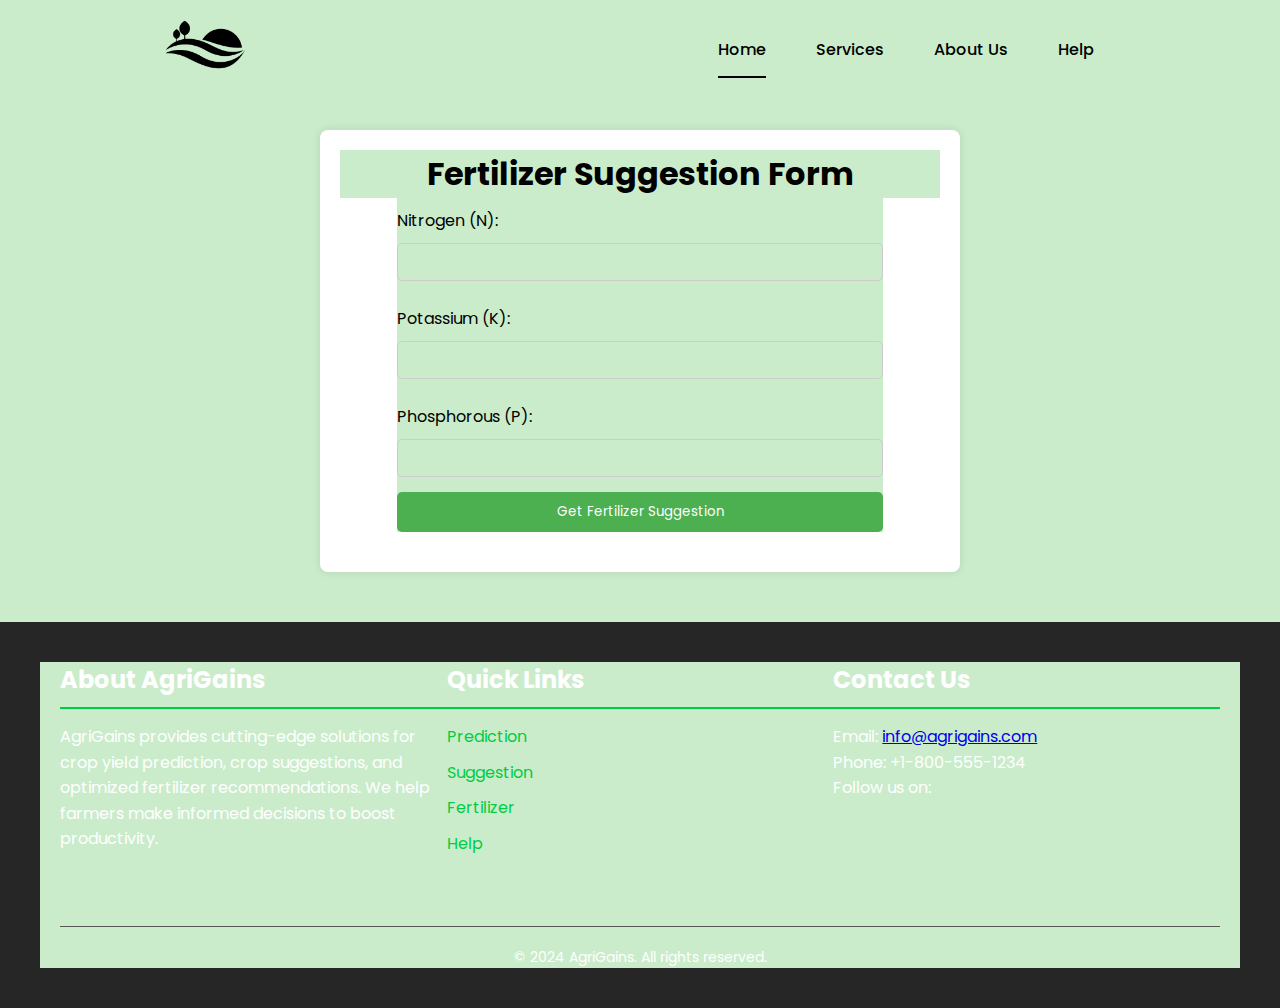
<file: templates/fertilizer.html>
<!DOCTYPE html>
<html lang="en">

<head>
    <meta charset="UTF-8">
       <link rel="icon" href="%PUBLIC_URL%/favicon.png" />
    <meta name="viewport" content="width=device-width, initial-scale=1.0">
<link rel="icon" type="image/x-icon" href="{{ url_for('static', filename='favicon.ico') }}">
    <title>Fertilizer Suggestion</title>

    <link rel="stylesheet" href="/static/css/fertilizer.css">
</head>

<body>

    <div class="wrapper">
        <nav class="nav">
            <div class="nav-logo">



                <img src="/static/images/logot.png" style="backdrop-filter: greyscale(1);" alt="LOGO">
                <h3 id="logoText">AGRIGAINS</h3>


            </div>
            <div class="nav-menu" id="navMenu">
                <ul>
                    <li><a href="/" class="link active">Home</a></li>
                    <li><a href="/services" class="link">Services</a></li>
                    <li><a href="/about" class="link">About Us</a></li>
                    <li><a href="/help" class="link">Help</a></li>
                </ul>
            </div>

            <div class="nav-menu-btn">
                <i class="bx bx-menu" onclick="myMenuFunction()"></i>

            </div>

        </nav>


        <div class="container" style="margin-top: 130px; text-align: center; align-items: center;">
            <h1>Fertilizer Suggestion Form</h1>
            <div id="fertilizerForm" style="display: inline-block; text-align: left;">
              
              <label for="nitrogen" style="display: block; margin-bottom: 10px;">Nitrogen (N):</label>
              <input type="number" id="nitrogen" name="nitrogen" required style="width: 100%; padding: 8px; margin-bottom: 15px;">
          
              <label for="potassium" style="display: block; margin-bottom: 10px;">Potassium (K):</label>
              <input type="number" id="potassium" name="potassium" required style="width: 100%; padding: 8px; margin-bottom: 15px;">
          
              <label for="phosphorous" style="display: block; margin-bottom: 10px;">Phosphorous (P):</label>
              <input type="number" id="phosphorous" name="phosphorous" required style="width: 100%; padding: 8px; margin-bottom: 15px;">
          
              <button id="btnSubmit" style="padding: 10px 20px; background-color: #4CAF50; color: white; border: none; border-radius: 5px; cursor: pointer; width: 100%;">Get Fertilizer Suggestion</button>
            </div>
          
            <div id="suggestionOutput"></div>
          </div>
          





        <!-- Footer Section -->
        <footer class="footer">
            <div class="footer-container">
                <div class="footer-columns">
                    <!-- Column 1: About AgriGains -->
                    <div class="footer-column">
                        <h3>About AgriGains</h3>
                        <p>AgriGains provides cutting-edge solutions for crop yield prediction, crop suggestions, and
                            optimized fertilizer recommendations. We help farmers make informed decisions to boost
                            productivity.</p>
                    </div>
                    <!-- Column 2: Quick Links -->
                    <div class="footer-column">
                        <h3>Quick Links</h3>
                        <ul>
                            <li><a href="/predictYield">Prediction</a></li>
                            <li><a href="/suggestion">Suggestion</a></li>
                            <li><a href="/fertilizer">Fertilizer</a></li>
                            <li><a href="/help">Help</a></li>
                        </ul>
                    </div>
                    <!-- Column 3: Contact Us -->
                    <div class="footer-column">
                        <h3>Contact Us</h3>
                        <p>Email: <a href="mailto:info@agrigains.com">info@agrigains.com</a></p>
                        <p>Phone: +1-800-555-1234</p>
                        <p>Follow us on:</p>
                        <div class="social-icons">
                            <a href="#"><i class="fab fa-facebook-f"></i></a>
                            <a href="#"><i class="fab fa-twitter"></i></a>
                            <a href="#"><i class="fab fa-linkedin-in"></i></a>
                        </div>
                    </div>
                </div>
                <div class="footer-bottom">
                    <p>&copy; 2024 AgriGains. All rights reserved.</p>
                </div>
            </div>
        </footer>




        <script>

            function myMenuFunction() {
                var i = document.getElementById("navMenu");

                if (i.className === "nav-menu") {
                    i.className += " responsive";
                } else {
                    i.className = "nav-menu";
                }
            }

        </script>


        <script>
            let logoText = document.getElementById("logoText");
            document.addEventListener("DOMContentLoaded", () => {
                logoText.classList.add("slide-in")
            })

        </script>
        <!-- 
    <script>
        document.getElementById("fertilizerForm").addEventListener("submit", function(event) {
    event.preventDefault();

    const temperature = document.getElementById("temperature").value;
    const humidity = document.getElementById("humidity").value;
    const moisture = document.getElementById("moisture").value;
    const soilType = document.getElementById("soilType").value;
    const cropType = document.getElementById("cropType").value;
    const nitrogen = document.getElementById("nitrogen").value;
    const potassium = document.getElementById("potassium").value;
    const phosphorous = document.getElementById("phosphorous").value;

    // Example logic to select fertilizer based on inputs
    let fertilizer = "No suggestion available";
    
    // Sample conditions based on the CSV file's data
    if (soilType === "Sandy" && cropType === "Maize" && nitrogen >= 30) {
        fertilizer = "Urea";
    } else if (soilType === "Loamy" && cropType === "Sugarcane" && phosphorous >= 30) {
        fertilizer = "DAP";
    } else if (soilType === "Black" && cropType === "Cotton" && potassium >= 9) {
        fertilizer = "14-35-14";
    }

    document.getElementById("suggestionOutput").innerText = "Recommended Fertilizer: " + fertilizer;
});

    </script> -->

        <script>
            // Smooth scroll for footer links
            document.querySelectorAll('.footer-column a').forEach(anchor => {
                anchor.addEventListener('click', function (e) {
                    e.preventDefault();
                    const target = document.querySelector(this.getAttribute('href'));
                    target.scrollIntoView({
                        behavior: 'smooth',
                        block: 'start'
                    });
                });
            });
        </script>
        
        <script>
            document.getElementById('btnSubmit').addEventListener('click', ()=>{
            const nitrogen = document.getElementById('nitrogen').value;
            const potassium = document.getElementById('potassium').value;
            const phosphorous = document.getElementById('phosphorous').value;

            const data = {
                nitrogen: nitrogen,
                potassium: potassium,
                phosphorous: phosphorous
            };
        
            // Fetch API request
            fetch('fertilizer_predict', {
                method: 'POST',
                mode: 'no-cors',
                headers: {
                    'Content-Type': 'application/json',
                },
                body: JSON.stringify(data)
            }).then((res)=>{
                return res.json()
            }).then((data)=>{
                // console.log(data)
                let suggestionOutput = document.getElementById("suggestionOutput");
                suggestionOutput.textContent = "We reccomend you to use this fertilizer: " + `"${data.result}"`;

            })
        })
        </script>

</body>

</html>
</file>
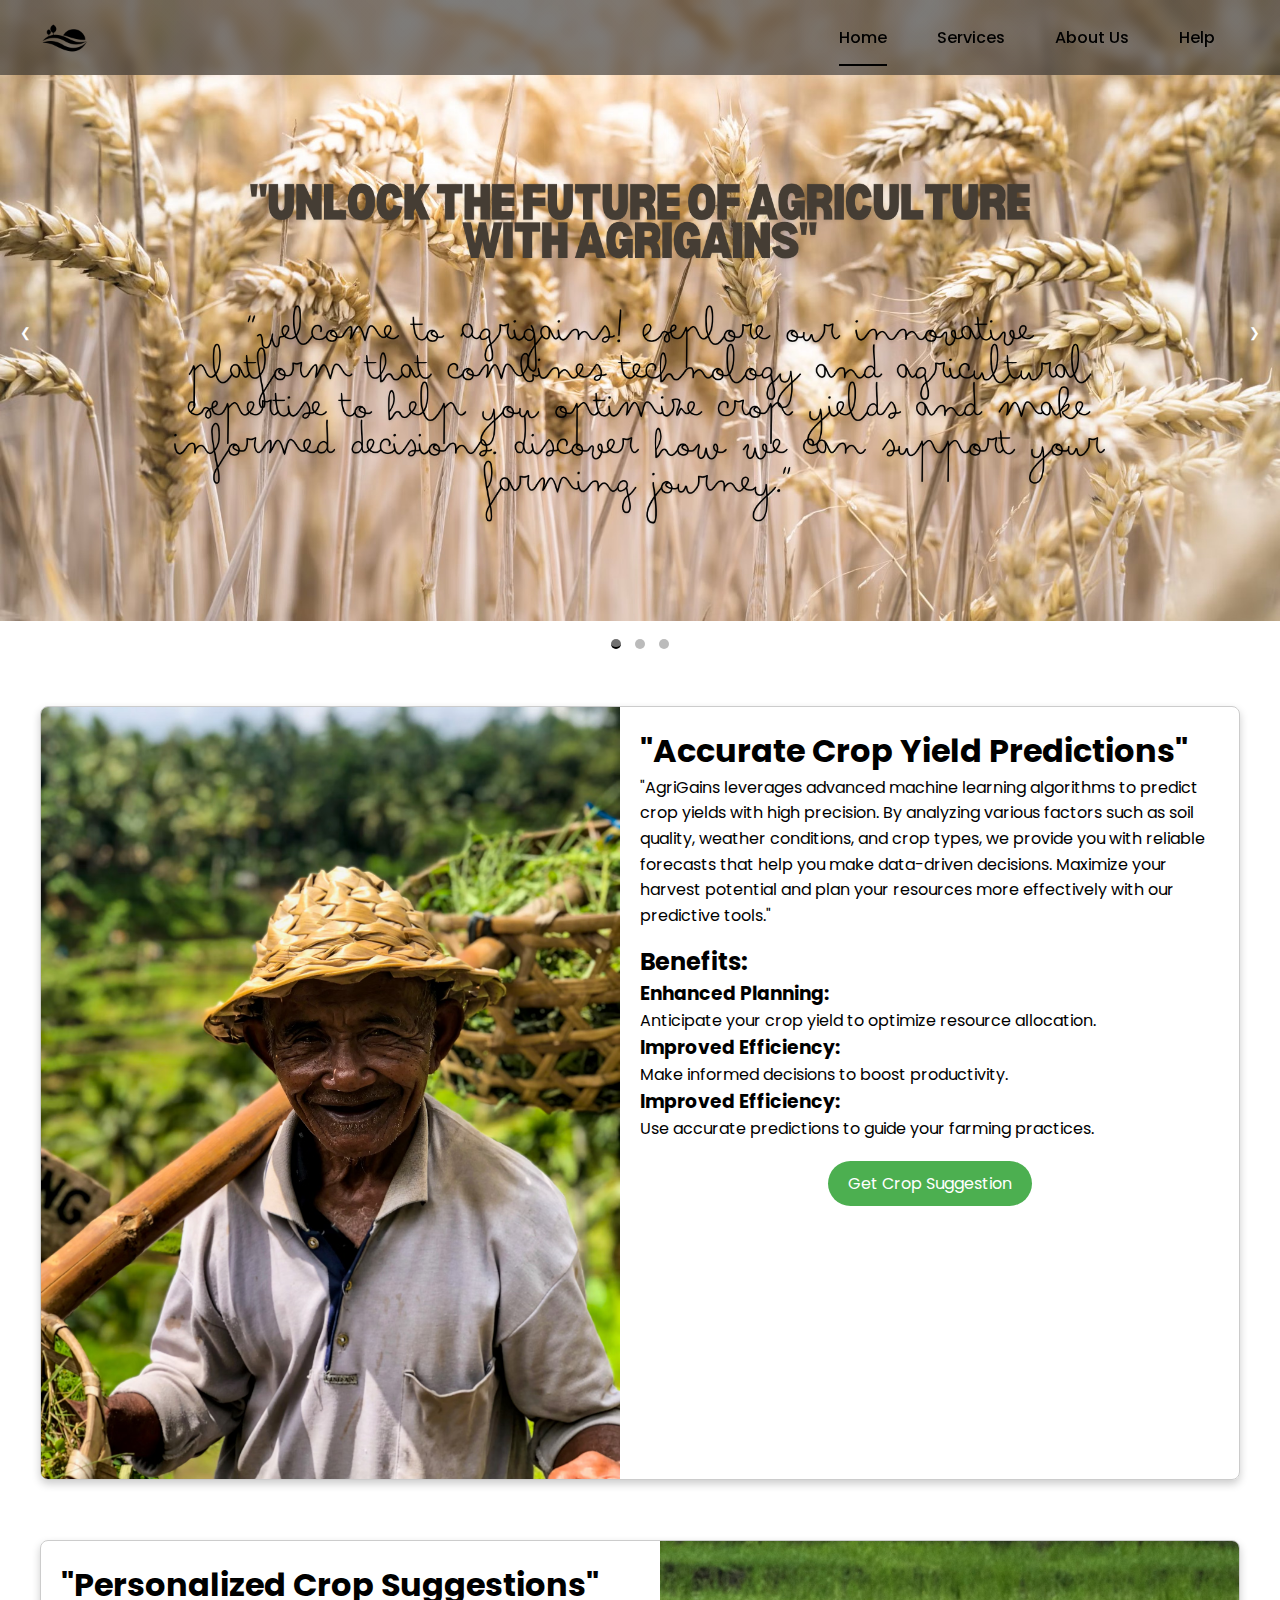
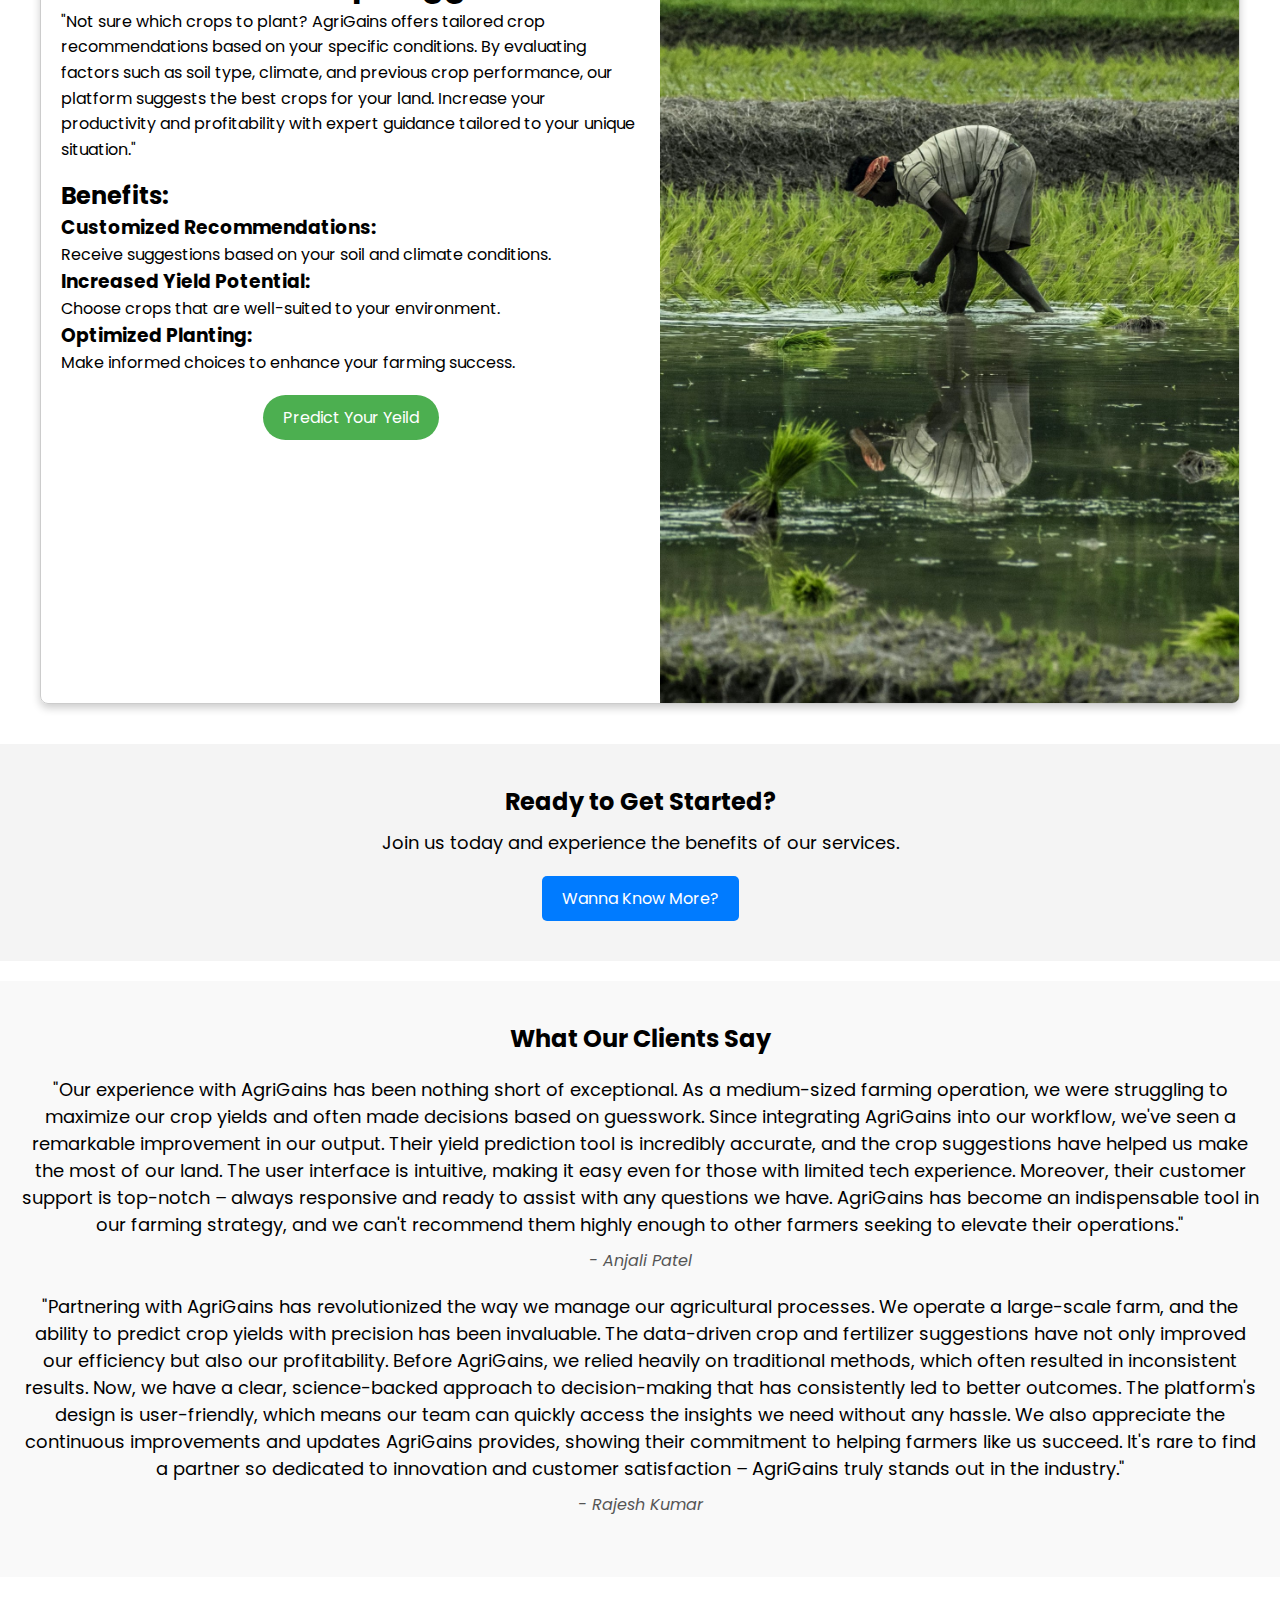
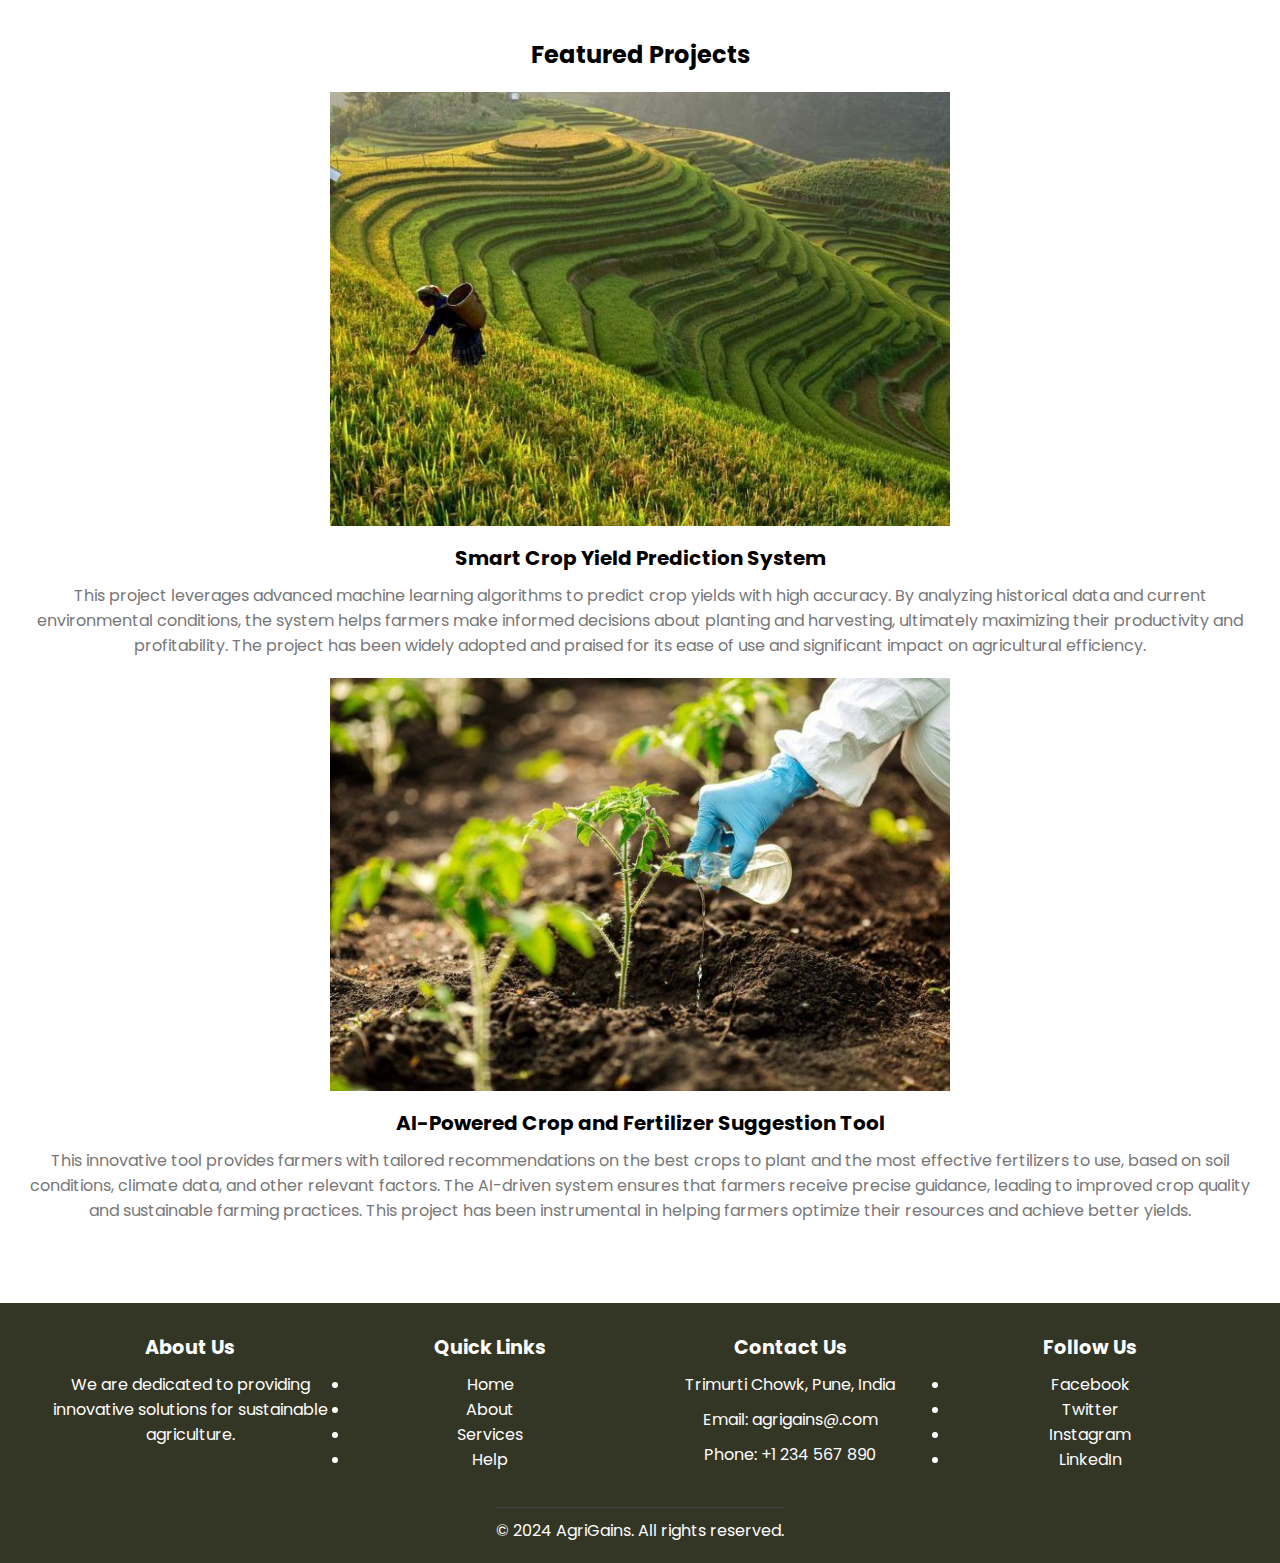
<file: templates/home.html>
<!DOCTYPE html>
<html lang="en">
<head>
    <meta charset="UTF-8">
       <link rel="icon" href="%PUBLIC_URL%/favicon.png" />
    <meta name="viewport" content="width=device-width, initial-scale=1.0">
    <link href='https://unpkg.com/boxicons@2.1.4/css/boxicons.min.css' rel='stylesheet'>
    <link rel="stylesheet" href="/static/css/style-home.css">
     <link rel="icon" type="image/x-icon" href="{{ url_for('static', filename='favicon.ico') }}">
    <title>AGRIGAINS | Home Page</title>
</head>
<body>
    <div class="wrapper">
    <nav class="nav">
        <div class="nav-logo">
       
          
            
                <img src="/static/images/logot.png" style="backdrop-filter: greyscale(1);" alt="LOGO">
                <h3 id="logoText">AGRIGAINS</h3>
            
           
        </div>
        <div class="nav-menu" id="navMenu">
            <ul>
                <li><a href="/home" class="link active">Home</a></li>
                <li><a href="/services" class="link">Services</a></li>
                <li><a href="/about" class="link">About Us</a></li>
                <li><a href="/help" class="link">Help</a></li>
            </ul>
        </div>
    
        <div class="nav-menu-btn">
            <i class="bx bx-menu" onclick="myMenuFunction()"></i>

        </div>
      
    </nav>
 

    <div class="carousel">
        <div class="carousel-images">
            <img src="/static/images/cor1.png" alt="Image 1" >
            <img src="/static/images/cor-2.png" alt="Image 2" >
            <img src="/static/images/cor3 (2).png "alt="Image 3">
        </div>
        <button class="carousel-arrow left-arrow">&#10094;</button>
        <button class="carousel-arrow right-arrow">&#10095;</button>
        <div class="carousel-dots">
            <span class="dot active"></span>
            <span class="dot"></span>
            <span class="dot"></span>
        </div>
    </div>
    
    <div class="content">
        <div class="card">
            <div class="card-image">
                <img src="/static/images/farmerindian.avif" alt="Farmer Image">
            </div>
            <div class="card-text">
                <h1>"Accurate Crop Yield Predictions"</h1>
             <p>"AgriGains leverages advanced machine learning algorithms to predict crop yields with high precision. By analyzing various factors such as soil quality, weather conditions, and crop types, we provide you with reliable forecasts that help you make data-driven decisions. Maximize your harvest potential and plan your resources more effectively with our predictive tools."</p>

             <p>
             <h2> Benefits:</h2>
             
                <h3> Enhanced Planning:</h3>Anticipate your crop yield to optimize resource allocation.
               <h3>Improved Efficiency:</h3> Make informed decisions to boost productivity.
               <h3>Improved Efficiency:</h3> Use accurate predictions to guide your farming practices.
             </p>

             <!-- <div class="card1-img" >
                <img src="images/grape.png" alt="grape-man">
                
             </div> -->

             <div class="card-button-container">
                <a href="/suggestion" class="card-button">Get Crop Suggestion</a>
              </div>

             <!-- <div class="predict-btn">
                <button>PREDICT YOUR YEILD</button>
             </div> -->

           

         

            

            </div>
        </div>
    </div>
    

    <!-- Second Card -->
    <div class="content">
        <div class="card">
            <div class="card-text">
                <h1>"Personalized Crop Suggestions"</h1>
            <p>"Not sure which crops to plant? AgriGains offers tailored crop recommendations based on your specific conditions. By evaluating factors such as soil type, climate, and previous crop performance, our platform suggests the best crops for your land. Increase your productivity and profitability with expert guidance tailored to your unique situation."</p>

            <p>
              <h2>Benefits:</h2>

<h3>Customized Recommendations:</h3> Receive suggestions based on your soil and climate conditions.
<h3>Increased Yield Potential:</h3> Choose crops that are well-suited to your environment.
<h3>Optimized Planting:</h3> Make informed choices to enhance your farming success.
            </p>

            <!-- <div class="card2-img" >
                <img src="images/thela.png" alt="thela"> 
             </div> -->

             <div class="card-button-container">
                <a href="/predictYield" class="card-button">Predict Your Yeild</a>
              </div>

            </div>
            <div class="card-image">
                <img src="/static/images/mirror-img2.jpg" alt="Farmer Image">
            </div>
        </div>
    </div>







</div> 


<section class="cta-section">
    <h2>Ready to Get Started?</h2>
    <p>Join us today and experience the benefits of our services.</p>

    <a href="/about" class="cta-button">Wanna Know More?</a>
    <!-- <p>Lorem ipsum dolor sit amet consectetur adipisicing elit. Deleniti ratione esse maxime sunt earum deserunt laboriosam sit dolore doloremque perspiciatis, ipsam vel quae amet est sequi tenetur id vitae molestiae ut iusto ab qui exercitationem a ea! Deleniti incidunt non voluptatibus aliquid sequi exercitationem, est eius labore quidem error laboriosam itaque quasi accusamus laborum distinctio fugiat illo amet reprehenderit ipsum magni rem! Blanditiis aperiam obcaecati cupiditate illo? Dignissimos temporibus ea id quis officia natus modi, maxime perspiciatis, aspernatur ullam quo tempore voluptate iusto delectus molestiae possimus consequuntur atque pariatur adipisci? Eum omnis aliquid praesentium! Quo placeat voluptas, fugiat, molestiae voluptatum ad error at provident eos blanditiis, itaque ratione. Nam totam ullam minus modi soluta optio error eaque et, tenetur nulla quas delectus doloribus labore possimus vitae expedita commodi accusamus. Illo saepe suscipit cupiditate,
         itaque eveniet nihil quisquam? Ab officia, aspernatur illo iste ipsum repudiandae, eaque molestias cupiditate quam doloribus pariatur atque voluptatum, consectetur quibusdam corrupti iure recusandae quae perferendis iusto adipisci! Provident neque nam in quos veniam nostrum aliquid voluptate consequuntur reiciendis possimus optio accusamus consectetur ad ea, mollitia ullam nemo suscipit sint vitae atque. Asperiores quasi, incidunt quae provident dicta, officia expedita, non molestias doloremque voluptatibus vel odio maiores porro voluptas corrupti odit quos quis optio. Deleniti doloribus nesciunt similique in asperiores rerum libero fuga quas nemo illo pariatur quaerat inventore itaque dolorum ipsum minus aperiam, amet laudantium sapiente distinctio cum optio tenetur iste. Nostrum reprehenderit et quia harum reiciendis nemo, aut provident? Perferendis dicta alias fuga expedita tenetur!</p> -->
</section>


<section class="testimonials">
    <h2>What Our Clients Say</h2>
    <div class="testimonial">
       <p>"Our experience with AgriGains has been nothing short of exceptional. As a medium-sized farming operation, we were struggling to maximize our crop yields and often made decisions based on guesswork. Since integrating AgriGains into our workflow, we've seen a remarkable improvement in our output. Their yield prediction tool is incredibly accurate, and the crop suggestions have helped us make the most of our land. The user interface is intuitive, making it easy even for those with limited tech experience. Moreover, their customer support is top-notch – always responsive and ready to assist with any questions we have. AgriGains has become an indispensable tool in our farming strategy, and we can't recommend them highly enough to other farmers seeking to elevate their operations."</p>
        <cite>- Anjali Patel</cite>
    </div>
    <div class="testimonial">
       <p>"Partnering with AgriGains has revolutionized the way we manage our agricultural processes. We operate a large-scale farm, and the ability to predict crop yields with precision has been invaluable. The data-driven crop and fertilizer suggestions have not only improved our efficiency but also our profitability. Before AgriGains, we relied heavily on traditional methods, which often resulted in inconsistent results. Now, we have a clear, science-backed approach to decision-making that has consistently led to better outcomes. The platform's design is user-friendly, which means our team can quickly access the insights we need without any hassle. We also appreciate the continuous improvements and updates AgriGains provides, showing their commitment to helping farmers like us succeed. It's rare to find a partner so dedicated to innovation and customer satisfaction – AgriGains truly stands out in the industry."</p>
        <cite>- Rajesh Kumar</cite>
    </div>
</section>

<section class="featured-projects">
    <h2>Featured Projects</h2>
    <div class="project">
        <img src="/static/images/Farming by Donna Jos Sia.jpeg" alt="Project 1" style="height: 50%; width: 50%;">
        <h3>Smart Crop Yield Prediction System</h3>
       <p>
        This project leverages advanced machine learning algorithms to predict crop yields with high accuracy. By analyzing historical data and current environmental conditions, the system helps farmers make informed decisions about planting and harvesting, ultimately maximizing their productivity and profitability. The project has been widely adopted and praised for its ease of use and significant impact on agricultural efficiency.</p>
    </div>
    <div class="project">
        <img src="/static/images/fertilizer.jpeg" alt="Project 2"  style="height: 50%; width: 50%;">
        <h3>AI-Powered Crop and Fertilizer Suggestion Tool</h3>
       <p>
        This innovative tool provides farmers with tailored recommendations on the best crops to plant and the most effective fertilizers to use, based on soil conditions, climate data, and other relevant factors. The AI-driven system ensures that farmers receive precise guidance, leading to improved crop quality and sustainable farming practices. This project has been instrumental in helping farmers optimize their resources and achieve better yields.</p>
    </div>
</section>



<!-- Footer -->
<footer class="footer">
    <div class="footer-container">
        <div class="footer-section about">
            <h3>About Us</h3>
            <p>We are dedicated to providing innovative solutions for sustainable agriculture.</p>
        </div>
        <div class="footer-section links">
            <h3>Quick Links</h3>
            <ul>
                <li><a href="/home">Home</a></li>
                <li><a href="/about">About</a></li>
                <li><a href="/services">Services</a></li>
                <li><a href="/help">Help</a></li>
            </ul>
        </div>
        <div class="footer-section contact">
            <h3>Contact Us</h3>
            <p>Trimurti Chowk, Pune, India</p>
            <p>Email: <a href="mailto:dhruvdaberao@gmail.com">agrigains@.com</a></p>
            <p>Phone: +1 234 567 890</p>
        </div>
        <div class="footer-section social">
            <h3>Follow Us</h3>
            <li><a href="https://facebook.com" target="_blank" rel="noopener noreferrer">Facebook</a></li>
            <li><a href="https://twitter.com" target="_blank" rel="noopener noreferrer">Twitter</a></li>
            <li><a href="https://instagram.com" target="_blank" rel="noopener noreferrer">Instagram</a></li>
            <li><a href="https://linkedin.com" target="_blank" rel="noopener noreferrer">LinkedIn</a></li>
    </div>
    <div class="footer-bottom">
        <p>&copy; 2024 AgriGains. All rights reserved.</p>
    </div>
</footer>





<script>
   
    function myMenuFunction() {
     var i = document.getElementById("navMenu");
 
     if(i.className === "nav-menu") {
         i.className += " responsive";
     } else {
         i.className = "nav-menu";
     }
    }
  
 </script>


 <script>
    let logoText = document.getElementById("logoText");
    document.addEventListener("DOMContentLoaded", ()=>{
        logoText.classList.add("slide-in")
    })
    
 </script>


<script>
    document.addEventListener("DOMContentLoaded", () => {
    const carouselImages = document.querySelector('.carousel-images');
    const images = carouselImages.querySelectorAll('img');
    const dots = document.querySelectorAll('.dot');
    const prevArrow = document.querySelector('.left-arrow');
    const nextArrow = document.querySelector('.right-arrow');
    
    let currentIndex = 0;
    
    function updateCarousel() {
        carouselImages.style.transform = `translateX(-${currentIndex * 100}%)`;
        dots.forEach(dot => dot.classList.remove('active'));
        dots[currentIndex].classList.add('active');
    }
    
    function prevSlide() {
        currentIndex = (currentIndex > 0) ? currentIndex - 1 : images.length - 1;
        updateCarousel();
    }
    
    function nextSlide() {
        currentIndex = (currentIndex < images.length - 1) ? currentIndex + 1 : 0;
        updateCarousel();
    }
    
    prevArrow.addEventListener('click', prevSlide);
    nextArrow.addEventListener('click', nextSlide);
    dots.forEach((dot, index) => {
        dot.addEventListener('click', () => {
            currentIndex = index;
            updateCarousel();
        });
    });
    
    // Initialize carousel
    updateCarousel();
});

</script>


</body>
</html>
</file>
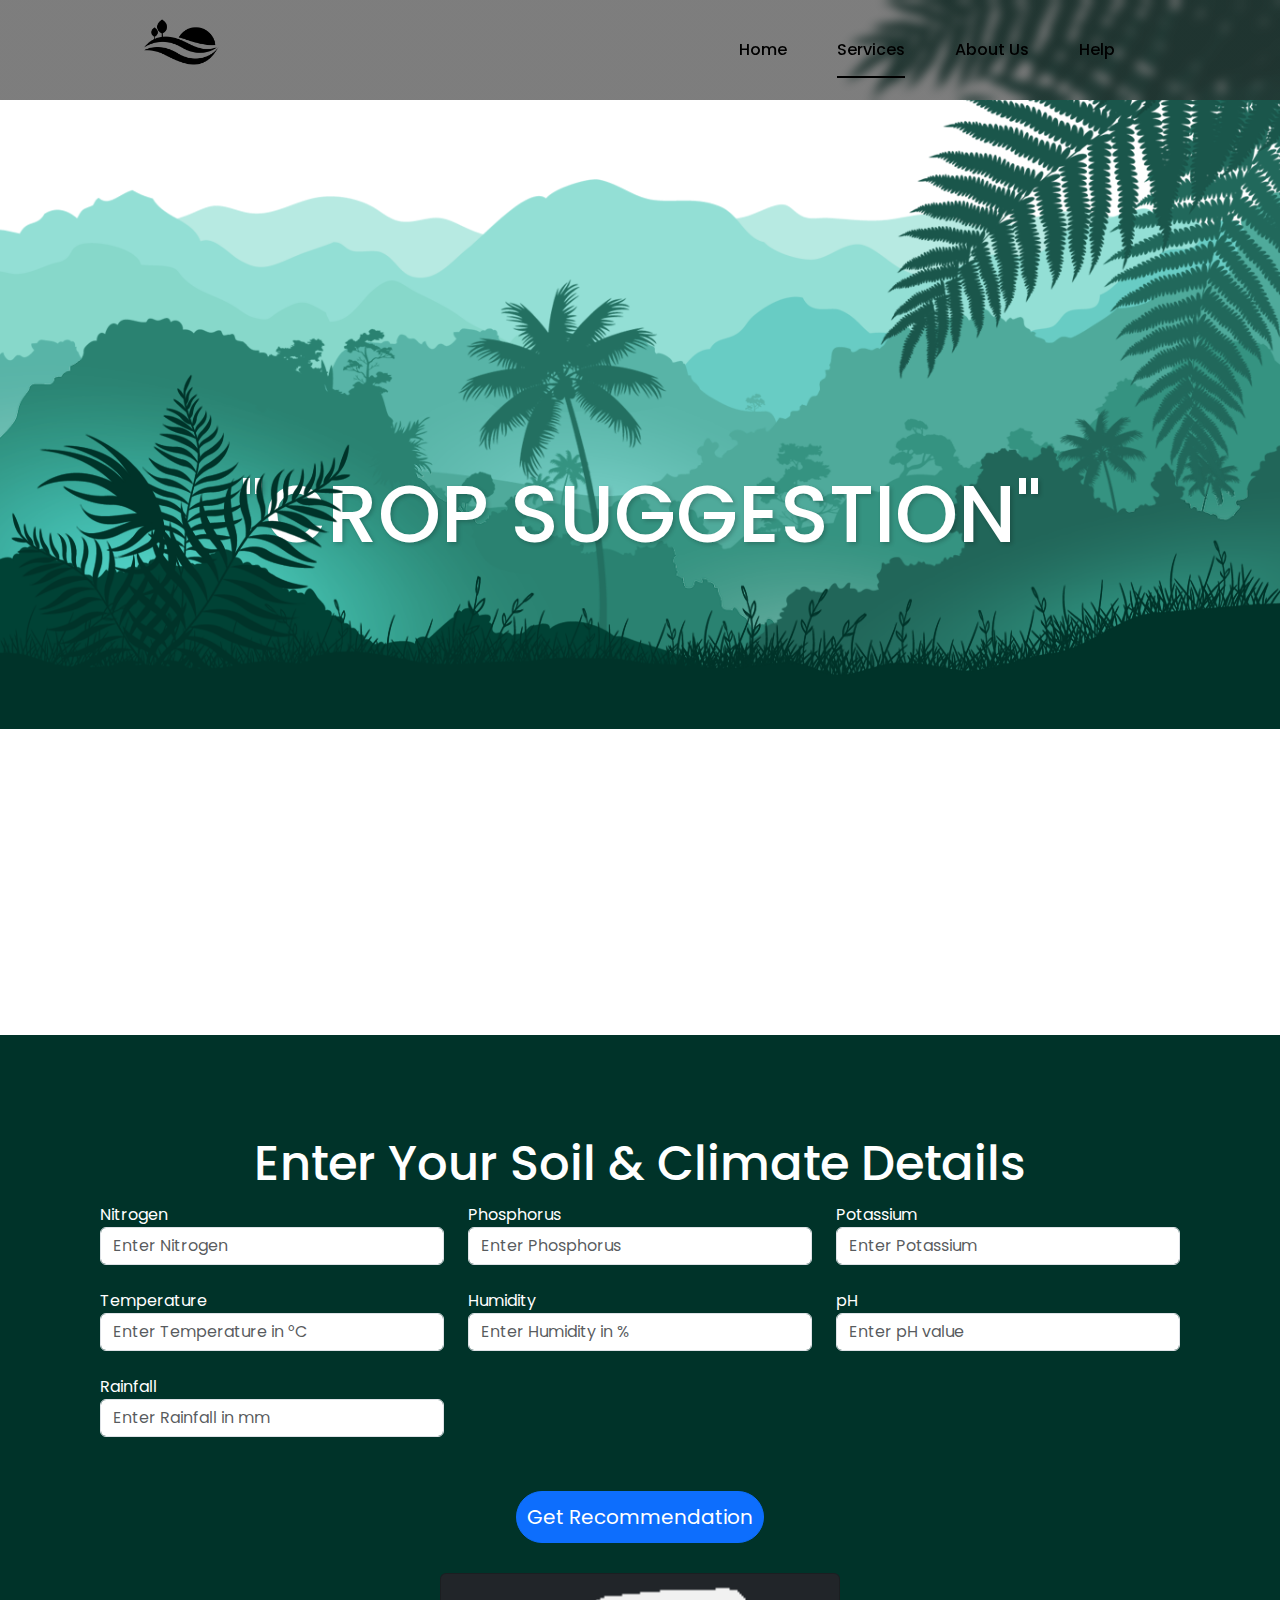
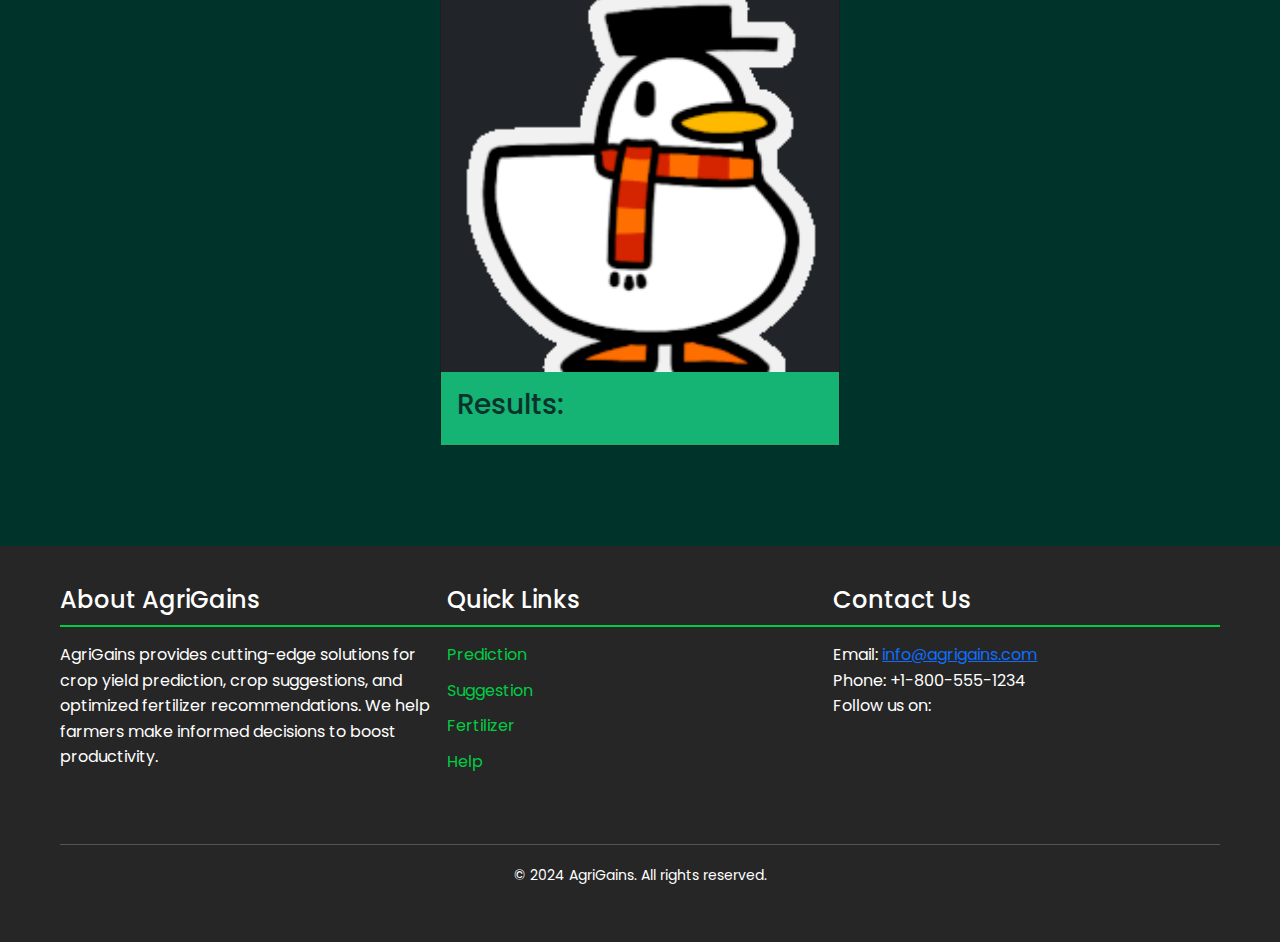
<file: templates/suggestion.html>
<!DOCTYPE html>
<html lang="en">
<head>
    <meta charset="UTF-8">
    <meta http-equiv="X-UA-Compatible" content="IE=edge">
    <meta name="viewport" content="width=device-width, initial-scale=1.0">
    <link href="https://cdn.jsdelivr.net/npm/bootstrap@5.3.3/dist/css/bootstrap.min.css" rel="stylesheet" integrity="sha384-QWTKZyjpPEjISv5WaRU9OFeRpok6YctnYmDr5pNlyT2bRjXh0JMhjY6hW+ALEwIH" crossorigin="anonymous">
    <link href='https://unpkg.com/boxicons@2.1.4/css/boxicons.min.css' rel='stylesheet'>
    <link rel="stylesheet" href="/static/css/suggestion.css">
    <title> AgriGains | Yeild-Prediction </title>
</head>
<body>


   


    <!-- <div id="video-container">
        <video id="intro-video" autoplay muted>
            <source src="video/logo-animation.mp4" type="video/mp4">
            Your browser does not support the video tag.
        </video>
        <div id="overlay"></div>
    </div> -->







 <div class="wrapper" id="login-container">
    <nav class="nav">
        <!-- <div class="nav-logo"> -->
            <!-- <p> 
            <img src="images/logo55.png" alt="LOGO" height="120" style="padding: 10%;" >
        </p> -->

        <!-- </div> -->


        <div class="nav-logo">
       
            <!-- <img src="images/logo55.png" alt="LOGO" height="120" style="padding: 10%;"> -->
             
                 <img src="/static/images/logot.png" alt="LOGO">
                 <h3 id="logoText" style="margin-top: 25px;">AGRIGAINS</h3>
             
            
         </div>
            


        <div class="nav-menu" id="navMenu">
            <ul>
                <li><a href="/" class="link" >Home</a></li>
                <li><a href="/services" class="link active" >Services</a></li>
                <li><a href="/about" class="link" >About Us</a></li>
                <li><a href="/help" class="link">Help</a></li>
            </ul>
        </div>
       
        <div class="nav-menu-btn">
            <i class="bx bx-menu" onclick="myMenuFunction()"></i>
        </div>
    </nav>

    <section class="parallax">
     
      <img src="/static/images/parallax/hill1.png" alt="hill1" id="hill1">
      <img src="/static/images/parallax/hill2.png" alt="hill2" id="hill2">
      <img src="/static/images/parallax/hill3.png" alt="hill3" id="hill3">
      <img src="/static/images/parallax/hill4.png" alt="hill4" id="hill4"> 
      <img src="/static/images/parallax/hill5.png" alt="hill5" id="hill5">
      <img src="/static/images/parallax/tree.png" alt="tree" id="tree">
      <h2 id="text">"CROP SUGGESTION"</h2>
      <img src="/static/images/parallax/leaf.png" alt="leaf" id="leaf">
      <img src="/static/images/parallax/plant.png" alt="plant" id="plant" >
      <img src="/static/images/parallax/plant.png" alt="plant" id="plant" >
      
    </section>

    <section class="sec" >
      <h2>Enter Your Soil & Climate Details</h2>
<!-- Form Section -->
    <!-- <div  style="background-color: #003329; color: #fff;">
        <form id="infoForm">
            <label for="country">Country:</label>
            <input type="text" id="country" name="country" required>

            <label for="region">Region:</label>
            <input type="text" id="region" name="region" required>

            <label for="soil-type">Soil Type:</label>
            <input type="text" id="soil-type" name="soilType" required>

            <label for="phosphorus">Phosphorus (P):</label>
            <input type="number" id="phosphorus" name="phosphorus" required>

            <label for="iron">Iron (Fe):</label>
            <input type="number" id="iron" name="iron" required>

            <label for="nitrogen">Nitrogen (N):</label>
            <input type="number" id="nitrogen" name="nitrogen" required>

            <label for="crop">Crop:</label>
            <input type="text" id="crop" name="crop" required>

            <button type="submit" onclick="location.href='graph-prediction.html';">Submit</button>
           

        </form>
    </div>

    <p>
      Lorem ipsum dolor sit amet, consectetur adipisicing elit. Culpa necessitatibus incidunt, minima excepturi voluptas harum sequi, laboriosam aliquam, soluta veniam delectus aliquid corporis officiis saepe illum! Deleniti magni aspernatur dolores, nesciunt quis sit, dolorem error facilis illum dolore, laborum voluptas. Laborum vero veniam laudantium veritatis. Officiis sunt deserunt doloribus quis. Culpa delectus exercitationem alias adipisci, dolorem, a iure corrupti, officia voluptates autem totam magni ut officiis laboriosam magnam cupiditate distinctio sed odit placeat. Nulla exercitationem, pariatur debitis minus sed labore facere quo aliquid doloribus tenetur quaerat repellendus maxime aliquam perspiciatis ex numquam fuga illum veritatis optio iure sit dolore. Ducimus dolor, corporis quo quia cumque soluta perspiciatis reprehenderit neque in ea magni mollitia porro ad earum beatae! Vitae sed totam excepturi est labore atque, neque, modi inventore dolorem facere suscipit ducimus eligendi fugiat mollitia autem nobis tempora earum itaque aut? Culpa doloribus laudantium deleniti harum! Vitae vel at odio dolore.
    </p>
   -->


 <!--adding form -->

<!--      adding form-->
<div id="recommendForm" class="form-container" style="background-color: #003329; color: #fff;">
    <div class="row">
        <div class="col-md-4">
              <label for="Nitrogen">Nitrogen</label>
              <input type="number" id="Nitrogen" name="Nitrogen" placeholder="Enter Nitrogen" class="form-control" required step="0">
          </div>
         <div class="col-md-4">
              <label for="Phosporus">Phosphorus</label>
              <input type="number" id="Phosporus" name="Phosporus" placeholder="Enter Phosphorus" class="form-control" required step="00">
          </div>
          <div class="col-md-4">
              <label for="Potassium">Potassium</label>
              <input type="number" id="Potassium" name="Potassium" placeholder="Enter Potassium" class="form-control" required step="0">
          </div>
    </div>

    <div class="row mt-4">
          <div class="col-md-4">
              <label for="Temperature">Temperature</label>
              <input type="number" step="0.01" id="Temperature" name="Temperature" placeholder="Enter Temperature in °C" class="form-control" required step="0">
          </div>
          <div class="col-md-4">
              <label for="Humidity">Humidity</label>
              <input type="number" step="0.01" id="Humidity" name="Humidity" placeholder="Enter Humidity in %" class="form-control" required step="0">
          </div>
          <div class="col-md-4">
              <label for="pH">pH</label>
              <input type="number" step="0.01" id="Ph" name="Ph" placeholder="Enter pH value" class="form-control" required step="0">
          </div>
      </div>

    <div class="row mt-4">
          <div class="col-md-4">
              <label for="Rainfall">Rainfall</label>
              <input type="number" step="0.01" id="Rainfall" name="Rainfall" placeholder="Enter Rainfall in mm" class="form-control" required>
          </div>
      </div>



     <div class="row mt-4">

     <div class="col-md-12 text-center">
          <button  class="btn btn-primary btn-lg " style="margin: 30px; padding: 10px; border-radius: 30px; " id="btnSub">Get Recommendation</button>
      </div>
      </div>
    </div>







<div class="card bg-dark" style="width: 25rem;   margin: 0 auto;">
  <!-- <img src="{{url_for('static', filename='crop6.jpg')}}" class="card-img-top" alt="..."> -->
   <img src="/static/images/load-loading.gif" id="resultImage" alt="Could not load image" class="card-img-top">
   
  <div class="card-body" style="background-color: rgb(21, 179, 116); text-decoration: solid;">
    <h3 class="card-title" style="color: rgb(10, 50, 45);">Results:</h3 >
    <p class="card-text" id="resultCard">
         

    </p>
  </div>
</div>

</div>

</section>



<!-- Footer Section -->
<footer class="footer">
    <div class="footer-container">
        <div class="footer-columns">
            <!-- Column 1: About AgriGains -->
            <div class="footer-column">
                <h3>About AgriGains</h3>
                <p>AgriGains provides cutting-edge solutions for crop yield prediction, crop suggestions, and optimized fertilizer recommendations. We help farmers make informed decisions to boost productivity.</p>
            </div>
            <!-- Column 2: Quick Links -->
            <div class="footer-column">
                <h3>Quick Links</h3>
                <ul>
                    <li><a href="/predictYield">Prediction</a></li>
                    <li><a href="/suggestion">Suggestion</a></li>
                    <li><a href="/fertilizer">Fertilizer</a></li>
                    <li><a href="/help">Help</a></li>
                </ul>
            </div>
            <!-- Column 3: Contact Us -->
            <div class="footer-column">
                <h3>Contact Us</h3>
                <p>Email: <a href="mailto:info@agrigains.com">info@agrigains.com</a></p>
                <p>Phone: +1-800-555-1234</p>
                <p>Follow us on:</p>
                <div class="social-icons">
                    <a href="#"><i class="fab fa-facebook-f"></i></a>
                    <a href="#"><i class="fab fa-twitter"></i></a>
                    <a href="#"><i class="fab fa-linkedin-in"></i></a>
                </div>
            </div>
        </div>
        <div class="footer-bottom">
            <p>&copy; 2024 AgriGains. All rights reserved.</p>
        </div>
    </div>
</footer>







    </div>


   
    <script src="https://cdn.jsdelivr.net/npm/bootstrap@5.3.3/dist/js/bootstrap.bundle.min.js" integrity="sha384-YvpcrYf0tY3lHB60NNkmXc5s9fDVZLESaAA55NDzOxhy9GkcIdslK1eN7N6jIeHz" crossorigin="anonymous"></script>

    <script>
        let text=document.getElementById('text');
let leaf=document.getElementById('leaf');
let hill1=document.getElementById('hill1');
let hill4=document.getElementById('hill4');
let hill5=document.getElementById('hill5');

window.addEventListener('scroll', ()=> {
  let value = window.scrollY;

  text.style.marginTop = value * 2.5 + 'px';
  leaf.style.top = value * -1.5 + 'px';
  leaf.style.left = value * 1.5 + 'px';
  hill5.style.left = value * 1.5 + 'px';
  hill4.style.left = value * -1.5 + 'px';
  hill1.style.top = value * 1 + 'px';
});

// document.getElementById('infoForm').addEventListener('submit', function(event) {
//     event.preventDefault();
    
//     const country = document.getElementById('country').value;
//     const region = document.getElementById('region').value;
//     const soilType = document.getElementById('soil-type').value;
//     const phosphorus = document.getElementById('phosphorus').value;
//     const iron = document.getElementById('iron').value;
//     const nitrogen = document.getElementById('nitrogen').value;
//     const crop = document.getElementById('crop').value;

//     const formData = {
//         country,
//         region,
//         soilType,
//         phosphorus,
//         iron,
//         nitrogen,
//         crop
//     };

//     console.log('Form Data:', formData);
//     alert('Information submitted successfully!');
// });

    </script>

   <script>
     // Smooth scroll for footer links
     document.querySelectorAll('.footer-column a').forEach(anchor => {
        anchor.addEventListener('click', function (e) {
            e.preventDefault();
            const target = document.querySelector(this.getAttribute('href'));
            target.scrollIntoView({
                behavior: 'smooth',
                block: 'start'
            });
        });
    });
   </script>
    
   



<script>
   
   function myMenuFunction() {
    var i = document.getElementById("navMenu");

    if(i.className === "nav-menu") {
        i.className += " responsive";
    } else {
        i.className = "nav-menu";
    }
   }
 
</script>




<!-- 
// scripts.js
<script>
    
    window.addEventListener('load', () => {
    const video = document.getElementById('intro-video');
    const overlay = document.getElementById('overlay');
    const loginContainer = document.getElementById('login-container');

    video.addEventListener('ended', () => {
        // Start fading out the overlay one second before the video ends
        setTimeout(() => {
            overlay.classList.add('fade-out');
            // Show the login page content after the overlay fades out
            setTimeout(() => {
                loginContainer.style.display = 'block';
                video.parentElement.style.display = 'none'; // Hide the video container
            }, 1000); // Delay to match the fade-out duration
        }, (video.duration - 2) * 1000); // 1 second before the end of the video
    });
}); -->



<script>
    let logoText = document.getElementById("logoText");
    document.addEventListener("DOMContentLoaded", ()=>{
        logoText.classList.add("slide-in")
    })
    
 </script>
<script>
    let recommendForm = document.getElementById("btnSub");
    let resultCard = document.getElementById("resultCard");
    let resultImage = document.getElementById("resultImage")

    let Rainfall, Ph, Humidity, Temperature, Potassium, Phosporus, Nitrogen;
    Rainfall = document.getElementById("Rainfall")
    Ph = document.getElementById("Ph")
    Temperature = document.getElementById("Temperature")
    Potassium = document.getElementById("Potassium")
    Phosporus = document.getElementById("Phosporus")
    Humidity = document.getElementById("Humidity")
    Nitrogen = document.getElementById("Nitrogen")
    

    


    recommendForm.addEventListener("click", ()=>{
        let data = JSON.stringify({
    N: Nitrogen.value,
    P: Phosporus.value,
    K: Potassium.value,
    temp: Temperature.value,
    humidity: Humidity.value,
    ph: Ph.value,
    rainfall: Rainfall.value
});
        let a = fetch("/predict", {
            method: "post",
            headers: {
                "Content-Type": data.type
            },
            mode:"no-cors",
            body: data

        }).then((res)=>{
            // resultCard.textContent = `${res.}`
            // console.log(res.json())
            let result = res.json().then((data)=>{
                console.log(data)
                resultCard.textContent = data.result
                resultImage.src = `/static/images/${data.imgID}.jpg`
            })
        })
    })
</script>

</body>
</html>
</file>
<file: static/css/fertilizer.css>
@import url('https://fonts.googleapis.com/css2?family=Martel+Sans:wght@200;300;400;600;700;800;900&family=Poppins:ital,wght@0,100;0,200;0,300;0,400;0,500;0,600;0,700;0,800;0,900;1,100;1,200;1,300;1,400;1,500;1,600;1,700;1,800;1,900&display=swap');

*{
    margin: 0;
    padding: 0;
    box-sizing: border-box;
    font-family: 'poppins' , sans-serif;
    background-color: #caeccb;
}

/* body{ 
     background: url("images/field3.avif") ; 
    background:  rgb(235, 227, 108) ; 
    background-size: cover; 
    background-repeat: no-repeat; 
    background-position: bottom; 
    background-attachment: fixed; 
    /* */
    
/* } */ 
/* .wrapper{
    display: flex;
    justify-content: center;
    align-items: center;
    min-height: 110vh;
    background: rgba(39, 39, 39, 0.4);

} */


.nav{
    position: fixed;
    top: 0;
    display: flex;
    justify-content: space-around;
    width: 100% ;
    height: 75px ;
    line-height: 100px ;
    /* background: linear-gradient(rgba(39,39,39,0.6)); */
    z-index : 100;
    /* background-color:#122d12; */
    backdrop-filter: blur(5px);
    -webkit-backdrop-filter: blur(5px); 
    
}

.nav-logo{
    color:#000000;
    display: flex;
}

.nav-logo img{
    height: 110px;
    padding-bottom: 10%;
    /* backdrop-filter:calc(100PX) */
}

.nav-logo h3{
    /* font-family: Georgia, serif; */
    
    /* font-family: cursive; */
   
/* 
    font-family: 'Courier New', Courier, monospace; */
    font-weight: 500;
  
}

.slide-in {
    opacity: 0;
    transform: translateX(-100%);
    animation: slideIn 1s forwards;
}



.carousel {
    position: relative;
    width: 100%;
    max-width: 1800px;
    /* margin: 40px auto; */
    overflow: hidden;
}

.carousel-images {
    display: flex;
    transition: transform 0.5s ease-in-out;
}

.carousel-images img {
    width: 100%;
    height: 100%;
}

.carousel-arrow {
    position: absolute;
    top: 50%;
    transform: translateY(-50%);
    background-color: rgba(136, 117, 117, 0);
    color: white;
    border: none;
    padding: 10px;
    cursor: pointer;
    z-index: 1;
}

.left-arrow {
    left: 10px;
}

.right-arrow {
    right: 10px;
}

.carousel-dots {
    text-align: center;
    padding: 10px 0;
}

.dot {
    display: inline-block;
    width: 10px;
    height: 10px;
    margin: 0 5px;
    background-color: #bbb;
    border-radius: 50%;
    cursor: pointer;
}

.dot.active {
    background-color: #717171;
}

/* Add this to your style-home.css file */

.content {
    display: flex;
    justify-content: center;
    align-items: center;
    margin: 20px;
}
/* 
.card {
    display: flex;
    border: 1px solid #ffffff;
    border-radius: 8px;
    overflow: hidden;
    width: 80%;   
    max-width: 1200px; 
} */


.card {
    display: flex;
    border: 1px solid #ccc;
    border-radius: 8px;
    overflow: hidden;
    width: 80%; /* Adjust the width as needed */
    max-width: 1200px; /* Optional, to limit the maximum width */
    box-shadow: 0 4px 8px rgba(0, 0, 0, 0.2); /* Shadow effect */
    transition: box-shadow 0.3s ease; /* Optional, for a smooth shadow transition on hover */
}

.card:hover {
    box-shadow: 0 8px 16px rgba(0, 0, 0, 0.3); /* Darker shadow effect on hover */
}


.card-image {
    flex: 1; /* Takes up half of the card */
}

.card-image img {
    width: 100%;
    height: auto;
    display: block;
}

.card-text {
    flex: 1; /* Takes up the other half of the card */
    padding: 20px;
}

.card-text p {
    margin-bottom: 16px;
    line-height: 1.6;
}

.card-button-container {
    text-align: center;
    margin-top: 20px;
}

.card-button {
    display: inline-block;
    padding: 10px 20px;
    border-radius: 25px;
    background-color: #4CAF50; /* Initial button color */
    color: white;
    text-decoration: none;
    font-size: 16px;
    transition: background-color 0.3s ease, transform 0.2s ease;
}

.card-button:hover {
    background-color: #45a049; /* Hover color */
    transform: scale(1.05);
}





/* .content {
    padding: 20px;
    max-width: 800px;
    margin: 0 auto;
}

.content p {
    margin-bottom: 20px;
} 
 */




@keyframes slideIn {
    0% {
        opacity: 0;
        transform: translateX(-100%);
    }
    100% {
        opacity: 1;
        transform: translateX(0);
    }
}

.nav-menu ul{
    display:flex;
}

.nav-menu ul li{
    list-style-type: none;
}

.nav-menu ul li .link{
    text-decoration: none;
    font-weight: 500;
    color: #000000;
    padding-bottom: 15px;
    margin: 0 25px;

}

.link:hover, .active{
    border-bottom: 2px solid #000000;
    
}

.nav-button {
    width: 130px;
    height: 40px;
    font-weight: 500;
    background: rgba(255, 255, 255, 0.4);
    border: none;
    border-radius: 30px;
    transition: 3s ease;

}



.nav-menu-btn{
    display: none;
}



/* header{
    color: #fff;
    font-size: 30px;
    text-align: center;
    padding: 10px 0 30px 0;
} */

/* .rex{
    margin-top:5%;
    padding-top:5%;
} */
/* .xer{
    margin-top:5%;
    padding-top: 5%;
    width: 0.5%;
} */



@media only screen and (max-width: 786px) {
    .nav-button{
        display: none;
    }

    .nav-menu.responsive{
        top: 100px;

    }
    .nav-menu{
        position: absolute;
        top: -800px;
        display: flex;
        justify-content: center;
        background: rgba(255, 255, 255, 0.2);
        width: 100%;
        height: 90vh;
        backdrop-filter: blur(20px);
        transition: .3s;

    }
    
    .nav-menu ul{
        flex-direction: column;
        text-align: center;   
    }

    .nav-menu-btn{
        display: block;
    }

    .nav-menu-btn i{
        font-size: 25px;
        color: #000000;
        padding: 10px;
        background: rgba(100, 95, 95, 0.2);
        border-radius: 50%;
        cursor: pointer;
        transition: .3s;
    }

    .nav-menu-btn i:hover{
        background: rgba(25, 174, 65, 0.15);

    }



}

@media only screen and (max-width: 540px){
    .wrapper{
        min-height: 100vh;
    }
 
}


/* 

body {
    font-family: Arial, sans-serif;
    background-color: #f4f4f9;
    margin: 0;
    padding: 0;
} */

.container {
    width: 50%;
    margin: 50px auto;
    padding: 20px;
    background-color: white;
    box-shadow: 0px 0px 10px rgba(0, 0, 0, 0.1);
    border-radius: 8px;
}

h1 {
    text-align: center;
}

form {
    display: flex;
    flex-direction: column;
}

label {
    margin: 10px 0 5px;
}

input, select {
    padding: 10px;
    margin-bottom: 15px;
    border-radius: 5px;
    border: 1px solid #ccc;
}

button {
    padding: 10px;
    background-color: #28a745;
    color: white;
    border: none;
    border-radius: 5px;
    cursor: pointer;
}

button:hover {
    background-color: #218838;
}

#suggestionOutput {
    margin-top: 20px;
    font-size: 18px;
    font-weight: bold;
}


/* Footer Styles */
.footer {
    background-color: #262626;
    color: #fff;
    padding: 40px 0;
    font-family: 'Arial', sans-serif;
}

.footer-container {
    max-width: 1200px;
    margin: 0 auto;
    padding: 0 20px;
}

.footer-columns {
    display: flex;
    justify-content: space-between;
    flex-wrap: wrap;
}

.footer-column {
    flex: 1;
    min-width: 250px;
    margin-bottom: 20px;
}

.footer-column h3 {
    font-size: 1.5rem;
    margin-bottom: 15px;
    border-bottom: 2px solid #00cc44;
    padding-bottom: 10px;
}

.footer-column p,
.footer-column ul {
    font-size: 1rem;
    line-height: 1.6;
    margin: 0;
}

.footer-column ul {
    list-style: none;
    padding: 0;
}

.footer-column ul li {
    margin-bottom: 10px;
}

.footer-column ul li a {
    color: #00cc44;
    text-decoration: none;
    transition: color 0.3s ease;
}

.footer-column ul li a:hover {
    color: #fff;
}

.footer-bottom {
    text-align: center;
    margin-top: 40px;
    font-size: 0.875rem;
    border-top: 1px solid #555;
    padding-top: 20px;
}

.social-icons a {
    margin-right: 15px;
    color: #00cc44;
    text-decoration: none;
    font-size: 1.25rem;
    transition: color 0.3s ease;
}

.social-icons a:hover {
    color: #fff;
}

@media (max-width: 768px) {
    .footer-columns {
        flex-direction: column;
        text-align: center;
    }
}
</file>
<file: static/css/style-home.css>
@import url('https://fonts.googleapis.com/css2?family=Martel+Sans:wght@200;300;400;600;700;800;900&family=Poppins:ital,wght@0,100;0,200;0,300;0,400;0,500;0,600;0,700;0,800;0,900;1,100;1,200;1,300;1,400;1,500;1,600;1,700;1,800;1,900&display=swap');

*{
    margin: 0;
    padding: 0;
    box-sizing: border-box;
    font-family: 'poppins' , sans-serif;
}

.nav {
    position: fixed;
    top: 0;
    display: flex;
    justify-content: space-between; /* logo left, menu right */
    align-items: center; /* vertical alignment */
    width: 100%;
    height: 75px;
    background: linear-gradient(rgba(39,39,39,0.6));
    z-index: 100;
    backdrop-filter: blur(5px);
    -webkit-backdrop-filter: blur(5px);
    padding: 0 40px; /* spacing on left and right */
}

.nav-logo {
    display: flex;
    align-items: center; /* align logo & text vertically */
    gap: 10px; /* spacing between logo and text */
}

.nav-logo img {
    height: 50px;  /* balanced logo size */
    width: auto;
}

.nav-logo h3 {
    font-family: 'Courier New', Courier, monospace;
    font-weight: 700;
    font-size: 26px;
    letter-spacing: 2px;
    color: #000000;
}

/* if you have nav links */
.nav-links {
    display: flex;
    gap: 30px;
    align-items: center;
}

.nav-links a {
    text-decoration: none;
    font-size: 18px;
    font-weight: 500;
    color: #000;
}


.slide-in {
    opacity: 0;
    transform: translateX(-100%);
    animation: slideIn 1s forwards;
}



.carousel {
    position: relative;
    width: 100%;
    max-width: 1800px;
    /* margin: 40px auto; */
    overflow: hidden;
}

.carousel-images {
    display: flex;
    transition: transform 0.5s ease-in-out;
}

.carousel-images img {
    width: 100%;
    height: 100%;
}

.carousel-arrow {
    position: absolute;
    top: 50%;
    transform: translateY(-50%);
    background-color: rgba(136, 117, 117, 0);
    color: white;
    border: none;
    padding: 10px;
    cursor: pointer;
    z-index: 1;
}

.left-arrow {
    left: 10px;
}

.right-arrow {
    right: 10px;
}

.carousel-dots {
    text-align: center;
    padding: 10px 0;
}

.dot {
    display: inline-block;
    width: 10px;
    height: 10px;
    margin: 0 5px;
    background-color: #bbb;
    border-radius: 50%;
    cursor: pointer;
}

.dot.active {
    background-color: #717171;
}

/* Add this to your style-home.css file */

.content {
    display: flex;
    justify-content: center;
    align-items: center;
    margin: 20px;
}
/* 
.card {
    display: flex;
    border: 1px solid #ffffff;
    border-radius: 8px;
    overflow: hidden;
    width: 80%;   
    max-width: 1200px; 
} */


.card {
    display: flex;
    border: 1px solid #ccc;
    border-radius: 8px;
    overflow: hidden;
    width: 80%; /* Adjust the width as needed */
    max-width: 1200px; /* Optional, to limit the maximum width */
    box-shadow: 0 4px 8px rgba(0, 0, 0, 0.2); /* Shadow effect */
    transition: box-shadow 0.3s ease; /* Optional, for a smooth shadow transition on hover */
}

.card:hover {
    box-shadow: 0 8px 16px rgba(0, 0, 0, 0.3); /* Darker shadow effect on hover */
}


.card-image {
    flex: 1; /* Takes up half of the card */
}

.card-image img {
    width: 100%;
    height: auto;
    display: block;
}

.card-text {
    flex: 1; /* Takes up the other half of the card */
    padding: 20px;
}

.card-text p {
    margin-bottom: 16px;
    line-height: 1.6;
}

.card-button-container {
    text-align: center;
    margin-top: 20px;
}

.card-button {
    display: inline-block;
    padding: 10px 20px;
    border-radius: 25px;
    background-color: #4CAF50; /* Initial button color */
    color: white;
    text-decoration: none;
    font-size: 16px;
    transition: background-color 0.3s ease, transform 0.2s ease;
}

.card-button:hover {
    background-color: #45a049; /* Hover color */
    transform: scale(1.05);
}





/* .content {
    padding: 20px;
    max-width: 800px;
    margin: 0 auto;
}

.content p {
    margin-bottom: 20px;
} 
 */




@keyframes slideIn {
    0% {
        opacity: 0;
        transform: translateX(-100%);
    }
    100% {
        opacity: 1;
        transform: translateX(0);
    }
}

.nav-menu ul{
    display:flex;
}

.nav-menu ul li{
    list-style-type: none;
}

.nav-menu ul li .link{
    text-decoration: none;
    font-weight: 500;
    color: #000000;
    padding-bottom: 15px;
    margin: 0 25px;

}

.link:hover, .active{
    border-bottom: 2px solid #000000;
    
}

.nav-button {
    width: 130px;
    height: 40px;
    font-weight: 500;
    background: rgba(255, 255, 255, 0.4);
    border: none;
    border-radius: 30px;
    transition: 3s ease;

}



.nav-menu-btn{
    display: none;
}



/* header{
    color: #fff;
    font-size: 30px;
    text-align: center;
    padding: 10px 0 30px 0;
} */

/* .rex{
    margin-top:5%;
    padding-top:5%;
} */
/* .xer{
    margin-top:5%;
    padding-top: 5%;
    width: 0.5%;
} */



@media only screen and (max-width: 786px) {
    .nav-button{
        display: none;
    }

    .nav-menu.responsive{
        top: 100px;

    }
    .nav-menu{
        position: absolute;
        top: -800px;
        display: flex;
        justify-content: center;
        background: rgba(255, 255, 255, 0.2);
        width: 100%;
        height: 90vh;
        backdrop-filter: blur(20px);
        transition: .3s;

    }
    
    .nav-menu ul{
        flex-direction: column;
        text-align: center;   
    }

    .nav-menu-btn{
        display: block;
    }

    .nav-menu-btn i{
        font-size: 25px;
        color: #000000;
        padding: 10px;
        background: rgba(100, 95, 95, 0.2);
        border-radius: 50%;
        cursor: pointer;
        transition: .3s;
    }

    .nav-menu-btn i:hover{
        background: rgba(25, 174, 65, 0.15);

    }



}

@media only screen and (max-width: 540px){
    .wrapper{
        min-height: 100vh;
    }
 
}

/* General Card Styles */
.card {
    display: flex;
    flex-direction: column;
    border: 1px solid #ccc;
    border-radius: 8px;
    overflow: hidden;
    width: 100%;
    max-width: 1200px; /* Limit maximum width */
    box-shadow: 0 4px 8px rgba(0, 0, 0, 0.2); /* Shadow effect */
    transition: box-shadow 0.3s ease; /* Smooth shadow transition */
    margin: 20px auto; /* Center the card horizontally */
}

.card:hover {
    box-shadow: 0 8px 16px rgba(0, 0, 0, 0.3); /* Darker shadow on hover */
}

/* Card Content */
.card-img {
    width: 100%;
    height: auto;
}

.card-content {
    padding: 20px;
}
.card1-img img{
   height: 300px;
   margin-left: 130px ;

}

.card2-img img{
    height: 280px;
    margin-left: 130px ;
 
 }


/* Reverse card layout
.card.reverse {
    flex-direction: row-reverse;
}

.card.reverse .card-image {
    order: 1;
}

.card.reverse .card-text {
    order: 2;
}    */


/* .predict-btn button{
    width: 130px;
    height: 40px;
    font-weight: 500;
    background: rgba(22, 158, 49, 0.4);
    border: none;
    border-radius: 30px;
    transition: 3s ease;
   margin-left: 180px;


} */

.cta-section {
    text-align: center;
    padding: 40px 20px;
    background-color: #f4f4f4;
    margin: 20px 0;
}

.cta-section h2 {
    font-size: 24px;
    margin-bottom: 10px;
}

.cta-section p {
    font-size: 18px;
    margin-bottom: 20px;
}

.cta-button {
    display: inline-block;
    padding: 10px 20px;
    font-size: 16px;
    color: #fff;
    background-color: #007BFF;
    text-decoration: none;
    border-radius: 5px;
    transition: background-color 0.3s;
}

.cta-button:hover {
    background-color: #0056b3;
}


.testimonials {
    padding: 40px 20px;
    background-color: #f9f9f9;
    margin: 20px 0;
}

.testimonials h2 {
    text-align: center;
    margin-bottom: 20px;
    font-size: 24px;
}

.testimonial {
    text-align: center;
    margin: 20px 0;
}

.testimonial p {
    font-size: 18px;
    margin-bottom: 10px;
}

.testimonial cite {
    font-style: italic;
    color: #555;
}


.featured-projects {
    padding: 40px 20px;
    background-color: #fff;
    margin: 20px 0;
}

.featured-projects h2 {
    text-align: center;
    margin-bottom: 20px;
    font-size: 24px;
}

.project {
    text-align: center;
    margin-bottom: 20px;
}

.project img {
    width: 100%;
    height: auto;
    margin-bottom: 10px;
}

.project h3 {
    font-size: 20px;
    margin-bottom: 10px;
}

.project p {
    font-size: 16px;
    color: #777;
}

/* General Styles */
.cta-section, .testimonials, .featured-projects {
    margin: 20px 0;
}

/* Call-to-Action (CTA) Section */
.cta-section {
    text-align: center;
    padding: 40px 20px;
    background-color: #f4f4f4;
}

.cta-section h2 {
    font-size: 24px;
    margin-bottom: 10px;
}

.cta-section p {
    font-size: 18px;
    margin-bottom: 20px;
}

.cta-button {
    display: inline-block;
    padding: 10px 20px;
    font-size: 16px;
    color: #fff;
    background-color: #007BFF;
    text-decoration: none;
    border-radius: 5px;
    transition: background-color 0.3s;
}

.cta-button:hover {
    background-color: #0056b3;
}

/* Testimonials Section */
.testimonials {
    padding: 40px 20px;
    background-color: #f9f9f9;
}

.testimonials h2 {
    text-align: center;
    margin-bottom: 20px;
    font-size: 24px;
}

.testimonial {
    text-align: center;
    margin: 20px 0;
}

.testimonial p {
    font-size: 18px;
    margin-bottom: 10px;
}

.testimonial cite {
    font-style: italic;
    color: #555;
}

/* Featured Projects Section */
.featured-projects {
    padding: 40px 20px;
    background-color: #fff;
}

.featured-projects h2 {
    text-align: center;
    margin-bottom: 20px;
    font-size: 24px;
}

.project {
    text-align: center;
    margin-bottom: 20px;
}

.project img {
    width: 100%;
    height: auto;
    margin-bottom: 10px;
}

.project h3 {
    font-size: 20px;
    margin-bottom: 10px;
}

.project p {
    font-size: 16px;
    color: #777;
}

/* Responsive Styles */
@media (max-width: 768px) {
    .cta-section h2 {
        font-size: 20px;
    }

    .cta-section p {
        font-size: 16px;
    }

    .cta-button {
        font-size: 14px;
        padding: 8px 16px;
    }

    .testimonials h2 {
        font-size: 20px;
    }

    .testimonial p {
        font-size: 16px;
    }

    .testimonial cite {
        font-size: 14px;
    }

    .featured-projects h2 {
        font-size: 20px;
    }

    .project h3 {
        font-size: 18px;
    }

    .project p {
        font-size: 14px;
    }
}



/* Footer Styles */
.footer {
    background-color: #343625;
    color: #fff;
    padding: 20px 0;
    text-align: center;
}

.footer-container {
    display: flex;
    justify-content: space-around;
    flex-wrap: wrap;
    max-width: 1200px;
    margin: 0 auto;
}

.footer-section {
    flex: 1;
    margin: 10px;
    min-width: 220px;
}

.footer-section h3 {
    margin-bottom: 10px;
    font-size: 1.2em;
}

.footer-section p {
    margin-bottom: 10px;
}

.footer-section a {
    color: #fff;
    text-decoration: none;
}

.footer-section a:hover {
    text-decoration: underline;
}

.footer-section.social {
    /* display: flex; */
     justify-content: center; 
}

.social-icon {
    color: #fff;
    font-size: 1.5em;
    margin: 0 10px;
    text-decoration: none;
}

.footer-bottom {
    margin-top: 20px;
    border-top: 1px solid #444;
    padding-top: 10px;
}

.footer-bottom p {
    margin: 0;
}




/* Responsive Styles */
@media (max-width: 768px) {
    .footer-container {
        flex-direction: column;
        align-items: center;
    }

    .footer-section {
        margin-bottom: 20px;
    }
}


.footer-section.follow-us {
    margin: 20px 0;
}

.footer-section.follow-us h3 {
    margin-bottom: 10px;
    font-size: 18px;
    font-weight: 600;
}

.footer-section.follow-us ul {
    list-style: none;
    padding: 0;
}

.footer-section.follow-us ul li {
    margin-bottom: 10px;
}

.footer-section.follow-us ul li a {
    text-decoration: none;
    color: #333;
    font-size: 16px;
}

.footer-section.follow-us ul li a:hover {
    text-decoration: underline;
}



/* Responsive Styles */
@media (min-width: 768px) {
    .card {
        flex-direction: row;
    }
    .card-img {
        width: 50%;
        height: auto;
    }
    .card-content {
        width: 50%;
        padding: 20px 30px;
    }
  
}

@media (max-width: 767px) {
    .card {
        flex-direction: column;
    }
    .card-img {
        width: 100%;
        height: auto;
    }
    .card-content {
        padding: 15px;
    }

   
}
</file>
<file: static/css/suggestion.css>
@import url('https://fonts.googleapis.com/css2?family=Martel+Sans:wght@200;300;400;600;700;800;900&family=Poppins:ital,wght@0,100;0,200;0,300;0,400;0,500;0,600;0,700;0,800;0,900;1,100;1,200;1,300;1,400;1,500;1,600;1,700;1,800;1,900&display=swap');


*{
    margin: 0;
    padding: 0;
    /* overflow: hidden; */
    box-sizing: border-box;
    font-family: 'poppins' , sans-serif;
    

}

.nav{
    position: fixed;
    top: 0;
    display: flex;
    justify-content: space-around;
    width: 100% ;
    height: 100px ;
    line-height: 100px ;
    background: linear-gradient(rgba(39,39,39,0.6));
    z-index : 100;
    backdrop-filter: blur(5px);
    -webkit-backdrop-filter: blur(5px); 

}

.nav-logo{
    color:#000000;
    display: flex;
}

.nav-logo img{
    height: 110px;
    padding-bottom: 10%;
}

.nav-logo h3{
    /* font-family: Georgia, serif; */
    
    /* font-family: cursive; */
   
/* 
    font-family: 'Courier New', Courier, monospace; */
    font-weight: 500;
   
  
}

.slide-in {
    opacity: 0;
    transform: translateX(-100%);
    animation: slideIn 1s forwards;
}

.parallax{
    position: relative;
    display: flex;
    justify-content: center;
    align-items: center;
    overflow: hidden;
    height: 115vh;

}

#text{
    position: absolute;
    font-size: 5em;
    color: #fff;
    text-shadow: 2px 2px 4px rgba(0, 0, 0, 0.2);
}

.parallax img{
    position: absolute;
    top: 0;
    left: 0;
    width: 100%;
    pointer-events: none;
    

}

.sec{
    position: relative;
    background: #003329;
    padding: 100px;
    margin-top: 0px;
    /* margin-top: 1px; */
}

.sec h2{
    font-size:3em;
    color: #fff;
    margin-bottom: 10px;
    justify-content: center;
    text-align: center;
    

}

.sec p{
    font-size: 1em;
    color: #fff;
    font-weight: 300;
}





/* .overlay {
    background-color: rgba(0, 0, 0, 0.5);
    padding: 20px;
    text-align: center;
    color: white;
}

.form-container {
    padding: 50px;
    background-color: #f7f7f7;
}

form {
    max-width: 600px;
    margin: 0 auto;
    display: flex;
    flex-direction: column;
}

label {
    margin-top: 10px;
}

input {
    padding: 10px;
    margin-top: 5px;
    border: 1px solid #ccc;
    border-radius: 5px;
}

.button {
    margin-top: 20px;
    padding: 10px;
    background-color: #28a745;
    color: white;
    border: none;
    border-radius: 5px;
    cursor: pointer;
}

.button:hover {
    background-color: #12c739;
}  */


  @media (max-width: 768px) {
    .form-container {
        padding: 20px;
    }

    .parallax {
        background-attachment: scroll;
    }
} 




@keyframes slideIn {
    0% {
        opacity: 0;
        transform: translateX(-100%);
    }
    100% {
        opacity: 1;
        transform: translateX(0);
    }
}

.nav-menu ul{
    display:flex;
}

.nav-menu ul li{
    list-style-type: none;
}

.nav-menu ul li .link{
    text-decoration: none;
    font-weight: 500;
    color: #000000;
    padding-bottom: 15px;
    margin: 0 25px;

}

.link:hover, .active{
    border-bottom: 2px solid #000000;
}

.nav-button .btn{
    width: 130px;
    height: 40px;
    font-weight: 500;
    background: rgba(2, 33, 28, 0.4);
    border: none;
    border-radius: 30px;
    transition: 3s ease;

}
.btn:hover{
    background: rgba(19, 135, 67, 0.3);

}


#registerbtn{
    margin-left : 15px;

}

.btn.white-btn{
    background: rgba(255, 255, 255, 0.7);


}

.btn.btn.white-btnhover{
    background: rgba(255, 255, 255, 0.5);
}

.nav-menu-btn{
    display: none;
}

/* header{
    color: #fff;
    font-size: 30px;
    text-align: center;
    padding: 10px 0 30px 0;
} */
/* 
.two-forms{
   display: flex;
 gap: 10px;
}  */


@media only screen and (max-width: 786px) {
    .nav-button{
        display: none;
    }

    .nav-menu.responsive{
        top: 100px;

    }
    .nav-menu{
        position: absolute;
        top: -800px;
        display: flex;
        justify-content: center;
        background: rgba(255, 255, 255, 0.2);
        width: 100%;
        height: 90vh;
        backdrop-filter: blur(20px);
        transition: .3s;

    }
    
    .nav-menu ul{
        flex-direction: column;
        text-align: center;   
    }

    .nav-menu-btn{
        display: block;
    }

    .nav-menu-btn i{
        font-size: 25px;
        color: #000000;
        padding: 10px;
        background: rgba(22, 1, 1, 0.2);
        border-radius: 50%;
        cursor: pointer;
        transition: .3s;
    }

    .nav-menu-btn i:hover{
        background: rgba(155, 141, 141, 0.15);

    }



}

@media only screen and (max-width: 540px){
    .wrapper{
        min-height: 100vh;
    }
    .form-box{
        width: 100%;
        height: 500px;
    }
    .register-container, .login-container{
        width: 100%;
        padding: 0 20px;
    }
    .register-container .two-forms{
        flex-direction: column;
        gap: 0;
    }
}


/* Footer Styles */
.footer {
    background-color: #262626;
    color: #fff;
    padding: 40px 0;
    font-family: 'Arial', sans-serif;
}

.footer-container {
    max-width: 1200px;
    margin: 0 auto;
    padding: 0 20px;
}

.footer-columns {
    display: flex;
    justify-content: space-between;
    flex-wrap: wrap;
}

.footer-column {
    flex: 1;
    min-width: 250px;
    margin-bottom: 20px;
}

.footer-column h3 {
    font-size: 1.5rem;
    margin-bottom: 15px;
    border-bottom: 2px solid #00cc44;
    padding-bottom: 10px;
}

.footer-column p,
.footer-column ul {
    font-size: 1rem;
    line-height: 1.6;
    margin: 0;
}

.footer-column ul {
    list-style: none;
    padding: 0;
}

.footer-column ul li {
    margin-bottom: 10px;
}

.footer-column ul li a {
    color: #00cc44;
    text-decoration: none;
    transition: color 0.3s ease;
}

.footer-column ul li a:hover {
    color: #fff;
}

.footer-bottom {
    text-align: center;
    margin-top: 40px;
    font-size: 0.875rem;
    border-top: 1px solid #555;
    padding-top: 20px;
}

.social-icons a {
    margin-right: 15px;
    color: #00cc44;
    text-decoration: none;
    font-size: 1.25rem;
    transition: color 0.3s ease;
}

.social-icons a:hover {
    color: #fff;
}

@media (max-width: 768px) {
    .footer-columns {
        flex-direction: column;
        text-align: center;
    }
}
</file>
